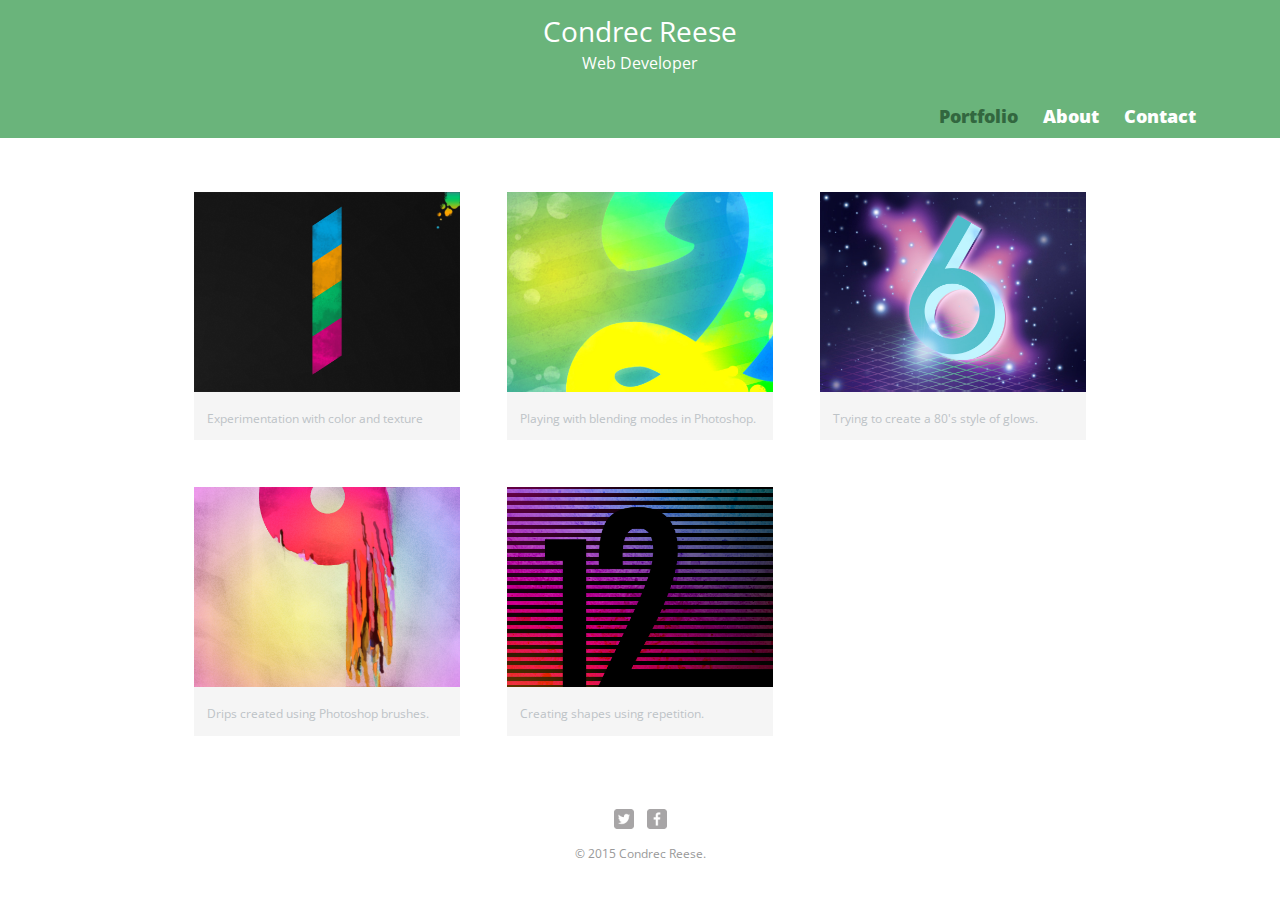
<file: index.html>
<!DOCTYPE html>
<html>
<head>
  <meta charset="utf-8">
  <meta name="viewport" content="width=device-width, initial-scale=1.0, maximum-scale=1.0, user-scalable=no" />
  <title>Condrec Reese | Web Developer</title>
  <link rel="stylesheet" href="css/normalize.css">
  <link href='http://fonts.googleapis.com/css?family=Open+Sans:400,400italic,700,700italic,800' rel='stylesheet' type='text/css'>
  <link rel="stylesheet" href="css/main.css">
  <link rel="stylesheet" href="css/responsive.css">
</head>
<body>
  <header>
    <a href="index.html" id="logo">
      <h1>Condrec Reese</h1>
      <h2>Web Developer</h2>
    </a>
    <nav>
      <ul>
        <li><a href="index.html" class="selected">Portfolio</a></li>
        <li><a href="about.html">About</a></li>
        <li><a href="contact.html">Contact</a></li>
      </ul>
    </nav>
  </header>
  <div id="wrapper">
    <section>
      <ul id="gallery">
        <li>
          <a href="img/numbers-01.jpg">
            <img src="img/numbers-01.jpg" alt="">
            <p>Experimentation with color and texture</p>
          </a>
        </li>
        <li>
          <a href="img/numbers-02.jpg">
            <img src="img/numbers-02.jpg" alt="">
            <p>Playing with blending modes in Photoshop.</p>
          </a>
        </li>
        <li>
          <a href="img/numbers-06.jpg">
            <img src="img/numbers-06.jpg" alt="">
            <p>Trying to create a 80's style of glows.</p>
          </a>
        </li>
        <li>
          <a href="img/numbers-09.jpg">
            <img src="img/numbers-09.jpg" alt="">
            <p>Drips created using Photoshop brushes.</p>
          </a>
        </li>
        <li>
          <a href="img/numbers-12.jpg">
            <img src="img/numbers-12.jpg" alt="">
            <p>Creating shapes using repetition.</p>
          </a>
        </li>
      </ul>
    </section>
    <footer>
      <a href="#"><img src="img/twitter-wrap.png" alt="Twitter logo" class="social-icon" /></a>
      <a href="#"><img src="img/facebook-wrap.png" alt="Facebook logo" class="social-icon" /></a>
      <p>&copy; 2015 Condrec Reese.</p>
    </footer>
  </div>
</body>
</html>
</file>
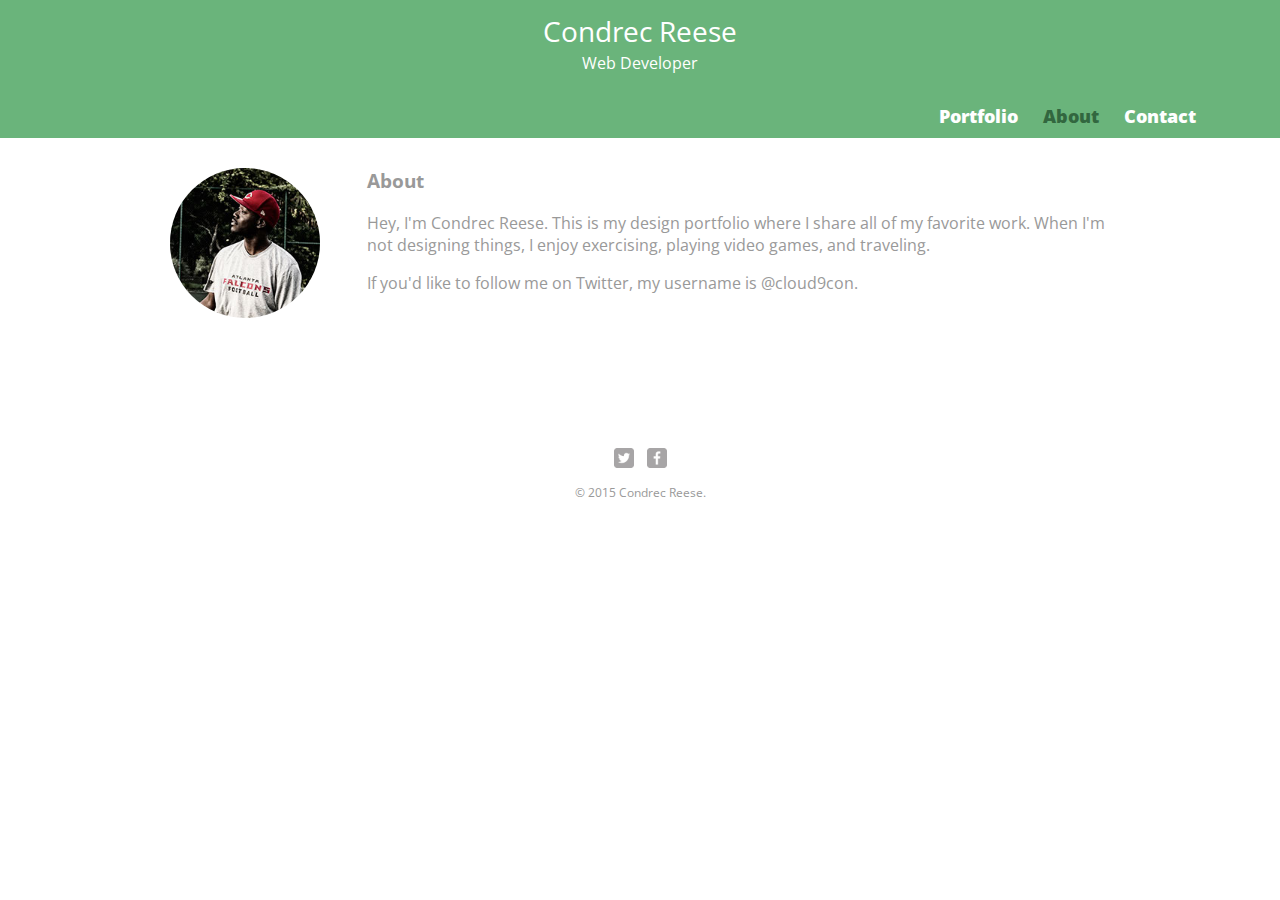
<file: about.html>
<!DOCTYPE html>
<html>
<head>
  <meta charset="utf-8">
  <meta name="viewport" content="width=device-width, initial-scale=1.0, maximum-scale=1.0, user-scalable=no" />
  <title>Condrec Reese | Web Developer</title>
  <link rel="stylesheet" href="css/normalize.css">
  <link href='http://fonts.googleapis.com/css?family=Open+Sans:400,400italic,700,700italic,800' rel='stylesheet' type='text/css'>
  <link rel="stylesheet" href="css/main.css">
  <link rel="stylesheet" href="css/responsive.css">
</head>
<body>
  <header>
    <a href="index.html" id="logo">
      <h1>Condrec Reese</h1>
      <h2>Web Developer</h2>
    </a>
    <nav>
      <ul>
        <li><a href="index.html">Portfolio</a></li>
        <li><a href="about.html" class="selected">About</a></li>
        <li><a href="contact.html">Contact</a></li>
      </ul>
    </nav>
  </header>
  <div id="wrapper">
    <section>
      <img src="img/con.jpg" alt="Photo of Condrec Reese" class="profile-photo"/>
      <h3>About</h3>
      <p>Hey, I'm Condrec Reese. This is my design portfolio where I share all of my favorite work. When I'm not designing things, I enjoy exercising, playing video games, and traveling.</p>

      <p>If you'd like to follow me on Twitter, my username is @cloud9con.</p>
    </section>
    <footer>
      <a href="#"><img src="img/twitter-wrap.png" alt="Twitter logo" class="social-icon" /></a>
      <a href="#"><img src="img/facebook-wrap.png" alt="Facebook logo" class="social-icon" /></a>
      <p>&copy; 2015 Condrec Reese.</p>
    </footer>
  </div>
</body>
</html>
</file>
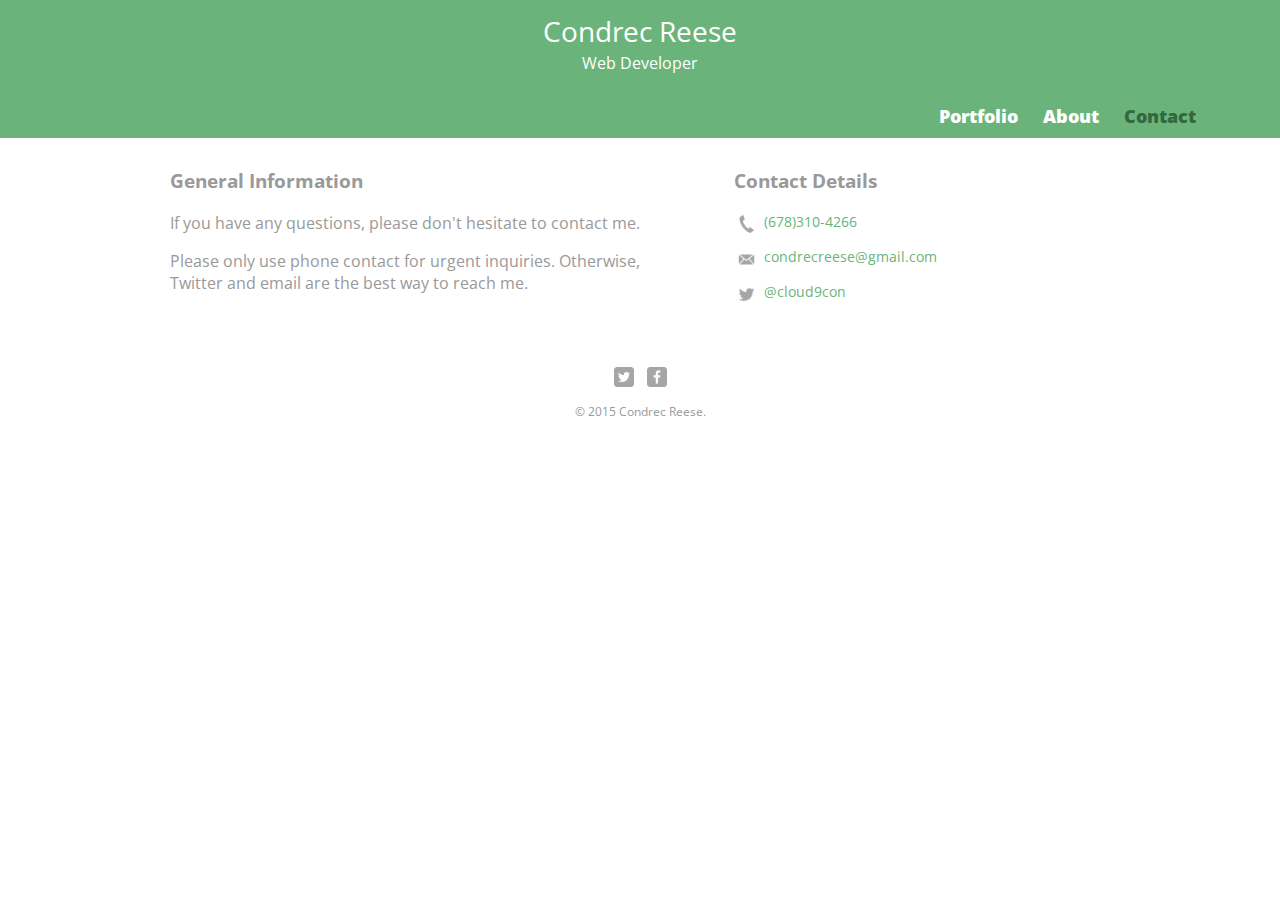
<file: contact.html>
<!DOCTYPE html>
<html>
<head>
  <meta charset="utf-8">
  <meta name="viewport" content="width=device-width, initial-scale=1.0, maximum-scale=1.0, user-scalable=no" />
  <title>Condrec Reese | Web Developer</title>
  <link rel="stylesheet" href="css/normalize.css">
  <link href='http://fonts.googleapis.com/css?family=Open+Sans:400,400italic,700,700italic,800' rel='stylesheet' type='text/css'>
  <link rel="stylesheet" href="css/main.css">
  <link rel="stylesheet" href="css/responsive.css">
</head>
<body>
  <header>
    <a href="index.html" id="logo">
      <h1>Condrec Reese</h1>
      <h2>Web Developer</h2>
    </a>
    <nav>
      <ul>
        <li><a href="index.html">Portfolio</a></li>
        <li><a href="about.html">About</a></li>
        <li><a href="contact.html" class="selected">Contact</a></li>
      </ul>
    </nav>
  </header>
  <div id="wrapper">
    <section id="primary">
      <h3>General Information</h3>
      <p>If you have any questions, please don't hesitate to contact me.</p>
      <p>Please only use phone contact for urgent inquiries. Otherwise, Twitter and email are the best way to reach me.</p>
    </section>
    <section id="secondary">
      <h3>Contact Details</h3>
      <ul class="contact-info">
        <li class="phone"><a href="tel:(678)310-4266">(678)310-4266</a></li>
        <li class="mail"><a href="mailto:condrecreese@gmail.com">condrecreese@gmail.com</a></li>
        <li class="twitter"><a href="http://twitter.com/intent/tweet?screen_name=#">@cloud9con</a></li>
      </ul>
    </section>
    <footer>
      <a href="#"><img src="img/twitter-wrap.png" alt="Twitter logo" class="social-icon" /></a>
      <a href="#"><img src="img/facebook-wrap.png" alt="Facebook logo" class="social-icon" /></a>
      <p>&copy; 2015 Condrec Reese.</p>
    </footer>
  </div>
</body>
</html>
</file>
<file: css/main.css>
/* * * * * * * * * * *
GENERAL
* * * * * * * * * * */
body {
  font-family: 'Open Sans', sans-serif;
  font-size: 1em;
}

#wrapper {
  max-width: 940px;
  margin: 0 auto;
  padding: 0 5%;
}

a {
  text-decoration: none;
}

img {
  max-width: 100%;
}

h3 {
  margin: 0 0 1em 0;
}



/* * * * * * * * * * *
HEADING
* * * * * * * * * * */
header {
  float: left;
  margin: 0 0 30px 0;
  padding: 5px 0 0 0;
  width: 100%;
}

#logo {
  text-align: center;
  margin: 0;
}

h1 {
  margin: 15px 0;
  font-size: 1.75em;
  font-weight: normal;
  line-height: 0.8em;
}

h2 {
  font-size: 1em;
  margin: -5px 0 0;
  font-weight: normal;
}


/* * * * * * * * * * *
NAVIGATION
* * * * * * * * * * */
nav {
  text-align: center;
  padding: 10px 0;
  margin: 20px 0 0;
}

nav ul {
  list-style: none;
  margin: 0 10px;
  padding: 0;
}

nav  li {
  display: inline-block;
}

nav a {
  font-weight: 800;
  padding: 15px 10px;
}

/* * * * * * * * * * *
PAGE: PORTFOLIO
* * * * * * * * * * */
#gallery {
  margin: 0;
  padding: 0;
  list-style: none;
}

#gallery li {
  float: left;
  width: 45%;
  margin: 2.5%;
  background-color: #f5f5f5;
  color: #bdc3c7;
}

#gallery li p {
  margin: 0;
  padding: 5%;
  font-size: 0.75em;
  color: #bdc3c7;
}



/* * * * * * * * * * *
PAGE: ABOUT
* * * * * * * * * * */
.profile-photo {
  display: block;
  max-width: 150px;
  margin: 0 auto 30px;
  border-radius: 100%;
}



/* * * * * * * * * * *
PAGE: ABOUT
* * * * * * * * * * */
.contact-info {
  list-style: none;
  padding: 0;
  margin: 0;
  font-size: 0.9em;
}

.contact-info a {
  display: block;
  min-height: 25px;
  background-repeat: no-repeat;
  -webkit-background-size: 25px 25px;
  background-size: 25px 25px;
  padding: 0 0 0 30px;
  margin: 0 0 10px;
}

.contact-info li.phone a{
  background-image: url('../img/phone.png');
}

.contact-info li.mail a{
  background-image: url('../img/mail.png');
}

.contact-info li.twitter a{
  background-image: url('../img/twitter.png');
}


/* * * * * * * * * * *
FOOTER
* * * * * * * * * * */
footer {
  font-size: 0.75em;
  text-align: center;
  padding-top: 50px;
  clear: both;
}

.social-icon {
  width: 20px;
  height: 20px;
  margin: 0 5px;
}


/* * * * * * * * * * *
COLORS
* * * * * * * * * * */
body {
  background: #fff;
  color: #999;
}

header {
  background: #6ab47b;
  border-color: #599a68;
}

h1, h2 {
  color: #fff;
}

a {
  color: #6ab47b;
}

nav {
  background: #599a68;
}

nav a, nav a:visited {
  color: #fff;
}

nav a.selected, nav a:hover {
  color: #32673f;
}
</file>
<file: css/responsive.css>
@media screen and (min-width: 480px) {
  /* * * * * * * * * * *
  TWO COLUMN LAYOUT
  * * * * * * * * * * */
  #primary {
    width: 50%;
    float: left;
  }

  #secondary {
    width: 40%;
    float: right;
  }

  /* * * * * * * * * * *
  PAGE: PORTFOLIO
  * * * * * * * * * * */

  #gallery li {
    width: 28.3333%;
  }

  #gallery li:nth-child(4n) {
    clear: left;
  }

}

@media screen and (min-width: 660px) {

  /* * * * * * * * * * *
  HEADER
  * * * * * * * * * * */

  nav {
    background: none;
    float: right;
    font-size: 1.125em;
    margin-right: 5%;
    text-align: right;
    width: 45%;
  }

  /* * * * * * * * * * *
  PAGE: ABOUT
  * * * * * * * * * * */

  .profile-photo {
    float: left;
    margin: 0 5% 80px 0;
  }

}
</file>
